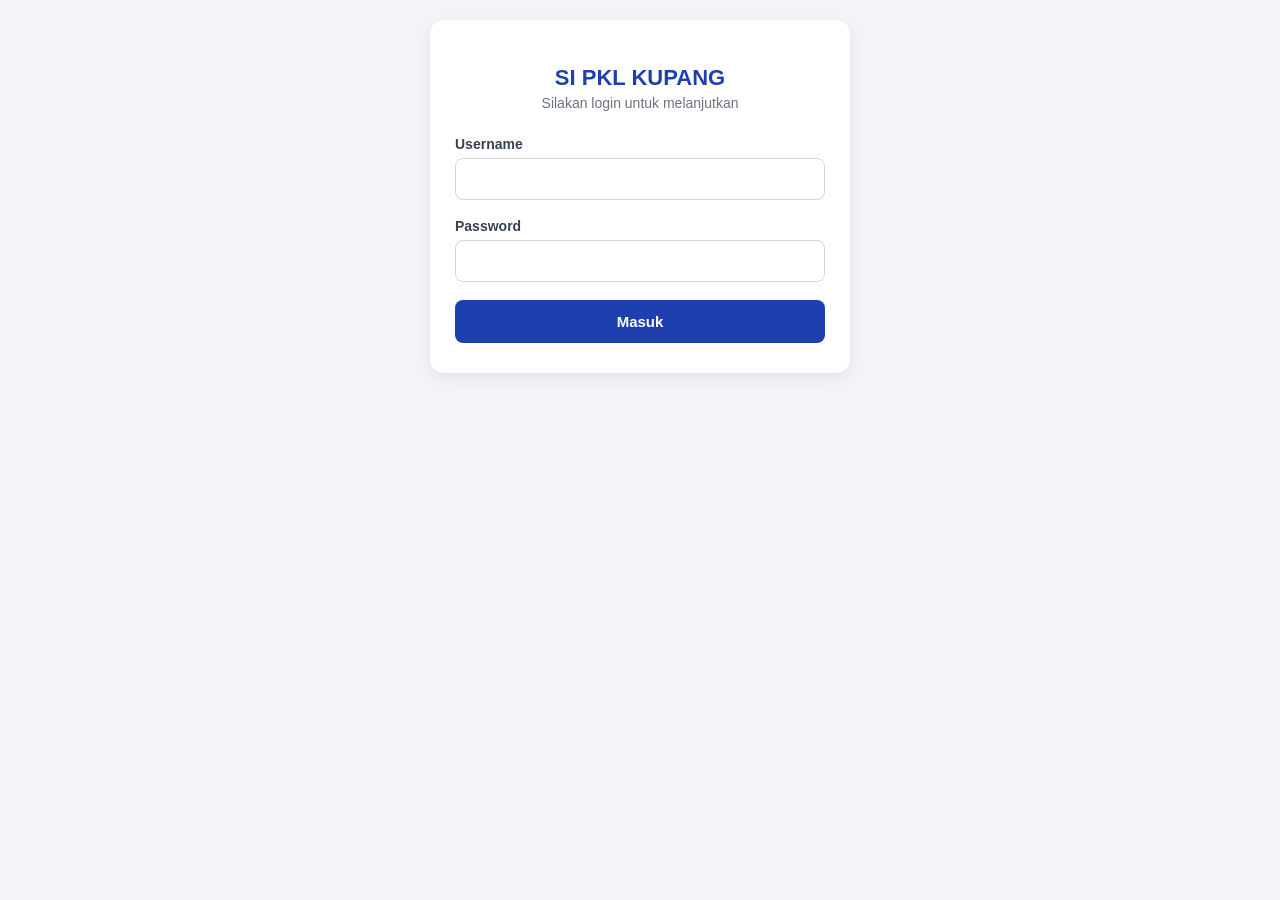
<file: index.html>
<!DOCTYPE html>
<html lang="id">
<head>
  <meta charset="UTF-8">
  <meta name="viewport" content="width=device-width, initial-scale=1.0">
  <title>Login - SI PKL Kupang</title>
  <link rel="stylesheet" href="style.css">
</head>
<body>
  <div class="container">
    <h1>SI PKL KUPANG</h1>
    <p class="subtitle">Silakan login untuk melanjutkan</p>

    <form id="formLogin">
      <label for="username">Username</label>
      <input type="text" id="username" required>

      <label for="password">Password</label>
      <input type="password" id="password" required>

      <button type="submit" id="btnLogin">Masuk</button>
    </form>

    <div id="pesanError" class="pesan-error" style="display:none;"></div>
  </div>

  <script src="config.js"></script>
  <script src="login.js"></script>
</body>
</html>
</file>
<file: style.css>
* {
  box-sizing: border-box;
  font-family: 'Segoe UI', Arial, sans-serif;
}

body {
  background: #f2f4f7;
  margin: 0;
  padding: 20px;
  display: flex;
  justify-content: center;
}

.container {
  background: white;
  max-width: 420px;
  width: 100%;
  padding: 30px 25px;
  border-radius: 14px;
  box-shadow: 0 4px 15px rgba(0,0,0,0.08);
  height: fit-content;
}

.container-lebar {
  max-width: 800px;
}

h1 {
  text-align: center;
  color: #1e40af;
  margin-bottom: 4px;
  font-size: 22px;
}

h2 {
  color: #1e40af;
  font-size: 16px;
  margin-top: 25px;
  margin-bottom: 10px;
}

.subtitle {
  text-align: center;
  color: #6b7280;
  margin-top: 0;
  margin-bottom: 25px;
  font-size: 14px;
}

label {
  display: block;
  margin-bottom: 6px;
  font-weight: 600;
  color: #374151;
  font-size: 14px;
}

input, textarea, select {
  width: 100%;
  padding: 12px;
  margin-bottom: 18px;
  border: 1px solid #d1d5db;
  border-radius: 8px;
  font-size: 14px;
  resize: none;
}

input:focus, textarea:focus, select:focus {
  outline: none;
  border-color: #1e40af;
}

button {
  padding: 13px;
  background: #1e40af;
  color: white;
  border: none;
  border-radius: 8px;
  font-size: 15px;
  font-weight: 600;
  cursor: pointer;
}

form button[type="submit"] {
  width: 100%;
}

button:disabled {
  background: #9ca3af;
  cursor: not-allowed;
}

.pesan-sukses {
  margin-top: 15px;
  text-align: center;
  color: #15803d;
  background: #dcfce7;
  padding: 10px;
  border-radius: 8px;
  font-size: 14px;
}

.info-box {
  background: #eff6ff;
  border: 1px solid #bfdbfe;
  color: #1e3a8a;
  padding: 14px;
  border-radius: 8px;
  font-size: 14px;
  margin-bottom: 18px;
  line-height: 1.6;
}

.pesan-error {
  margin-top: 15px;
  text-align: center;
  color: #b91c1c;
  background: #fee2e2;
  padding: 10px;
  border-radius: 8px;
  font-size: 14px;
}

.topbar {
  display: flex;
  justify-content: space-between;
  align-items: center;
  margin-bottom: 15px;
  font-size: 14px;
  color: #374151;
}

.btn-logout {
  background: #ef4444;
  padding: 8px 14px;
  font-size: 13px;
}

.tab-menu {
  display: flex;
  gap: 8px;
  margin-bottom: 20px;
  border-bottom: 1px solid #e5e7eb;
}

.tab-btn {
  background: none;
  color: #6b7280;
  padding: 10px 16px;
  font-size: 14px;
  border-radius: 0;
  border-bottom: 2px solid transparent;
}

.tab-btn.active {
  color: #1e40af;
  border-bottom: 2px solid #1e40af;
}

table {
  width: 100%;
  border-collapse: collapse;
  margin-bottom: 20px;
  font-size: 13px;
}

th, td {
  text-align: left;
  padding: 10px;
  border-bottom: 1px solid #e5e7eb;
}

th {
  background: #f9fafb;
  color: #374151;
}


.btn-hapus {
  background: #ef4444;
  padding: 6px 12px;
  font-size: 12px;
}
</file>
